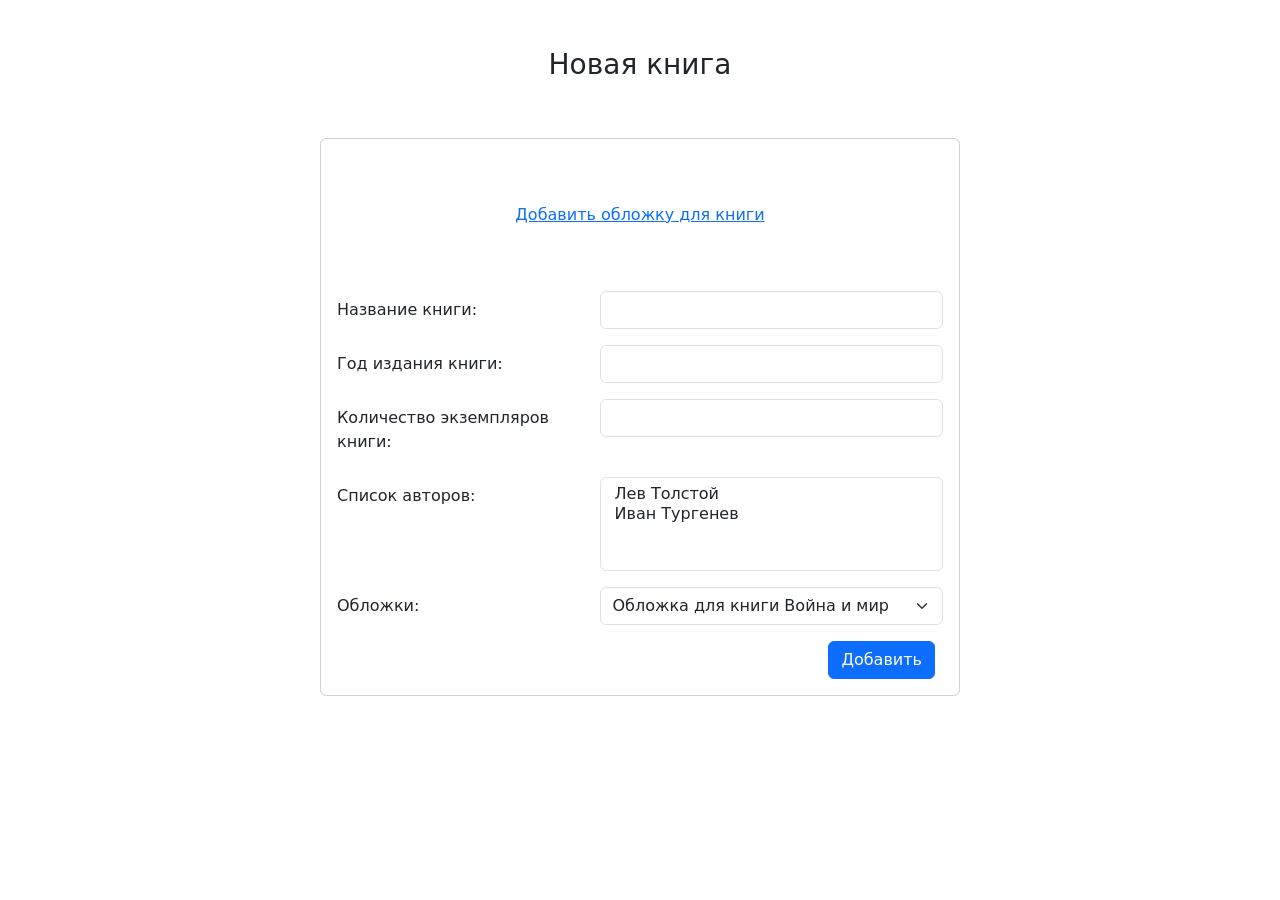
<file: web/createBook.html>
<!DOCTYPE html>
<!--
To change this license header, choose License Headers in Project Properties.
To change this template file, choose Tools | Templates
and open the template in the editor.
-->
<html>
    <head>
        <title>Новая книга</title>
        <meta charset="UTF-8">
        <meta name="viewport" content="width=device-width, initial-scale=1.0">
        <link href="https://cdn.jsdelivr.net/npm/bootstrap@5.0.2/dist/css/bootstrap.min.css" rel="stylesheet" integrity="sha384-EVSTQN3/azprG1Anm3QDgpJLIm9Nao0Yz1ztcQTwFspd3yD65VohhpuuCOmLASjC" crossorigin="anonymous">
        <link rel="stylesheet" href="css/createBook.css">
    </head>
    <body>
        <h3 class="w-100 mt-5 d-flex justify-content-center">Новая книга</h3>
        <div class="w-100 d-flex justify-content-center p-5">
            <div class="card" style="width: 40rem;">
                <div class="card-body">
                    <p class="w-100 d-flex justify-content-center p-5"><a href="addCover">Добавить обложку для книги</a></p>
                    <form method="POST" action="createBook">
                      <div class="mb-3 row">
                        <label for="bookName" class="col-sm-5 col-form-label">Название книги:</label>
                        <div class="col-sm-7">
                          <input type="text" class="form-control" id="bookName" name="name" value="">
                        </div>
                      </div>
                      <div class="mb-3 row">
                        <label for="published-year" class="col-sm-5 col-form-label">Год издания книги:</label>
                        <div class="col-sm-7">
                          <input type="text" class="form-control" id="published-year" name="publishedYear" value="">
                        </div>
                      </div>
                      <div class="mb-3 row">
                        <label for="quantity" class="col-sm-5 col-form-label">Количество экземпляров книги:</label>
                        <div class="col-sm-7">
                          <input type="text" class="form-control" id="quantity" name="quantity" value="">
                        </div>
                      </div>
                      <div class="mb-3 row">
                        <label for="authors_select" class="col-sm-5 col-form-label">Список авторов:</label>
                        <div class="col-sm-7">
                            <select name="authors" id="authors_select" class="form-select" multiple>
                                <option value="1">Лев Толстой</option>
                                <option value="2">Иван Тургенев</option>
                            </select>
                        </div>
                      </div>
                      <div class="mb-3 row">
                        <label for="covers_select" class="col-sm-5 col-form-label justify-content-md-end">Обложки:</label>
                        <div class="col-sm-7">
                            <select name="coverId" id="covers_select" class="form-select">
                                <option value="2" selected>Обложка для книги Отцы и дети</option>
                                <option value="1" selected>Обложка для книги Война и мир</option>
                            </select>
                        </div>
                      </div>

                      <div class="d-grid gap-2 d-md-flex justify-content-md-end">
                          <button type="button" class="btn btn-primary me-md-2" id="addBook">Добавить</button>
                      </div>

                    </form>
                </div>
            </div>
        </div>
    <script src="https://cdn.jsdelivr.net/npm/bootstrap@5.0.2/dist/js/bootstrap.bundle.min.js" integrity="sha384-MrcW6ZMFYlzcLA8Nl+NtUVF0sA7MsXsP1UyJoMp4YLEuNSfAP+JcXn/tWtIaxVXM" crossorigin="anonymous"></script>
    <script src="js/createBook.js"></script>    
    </body>
</html>
</file>
<file: web/css/createBook.css>

</file>
